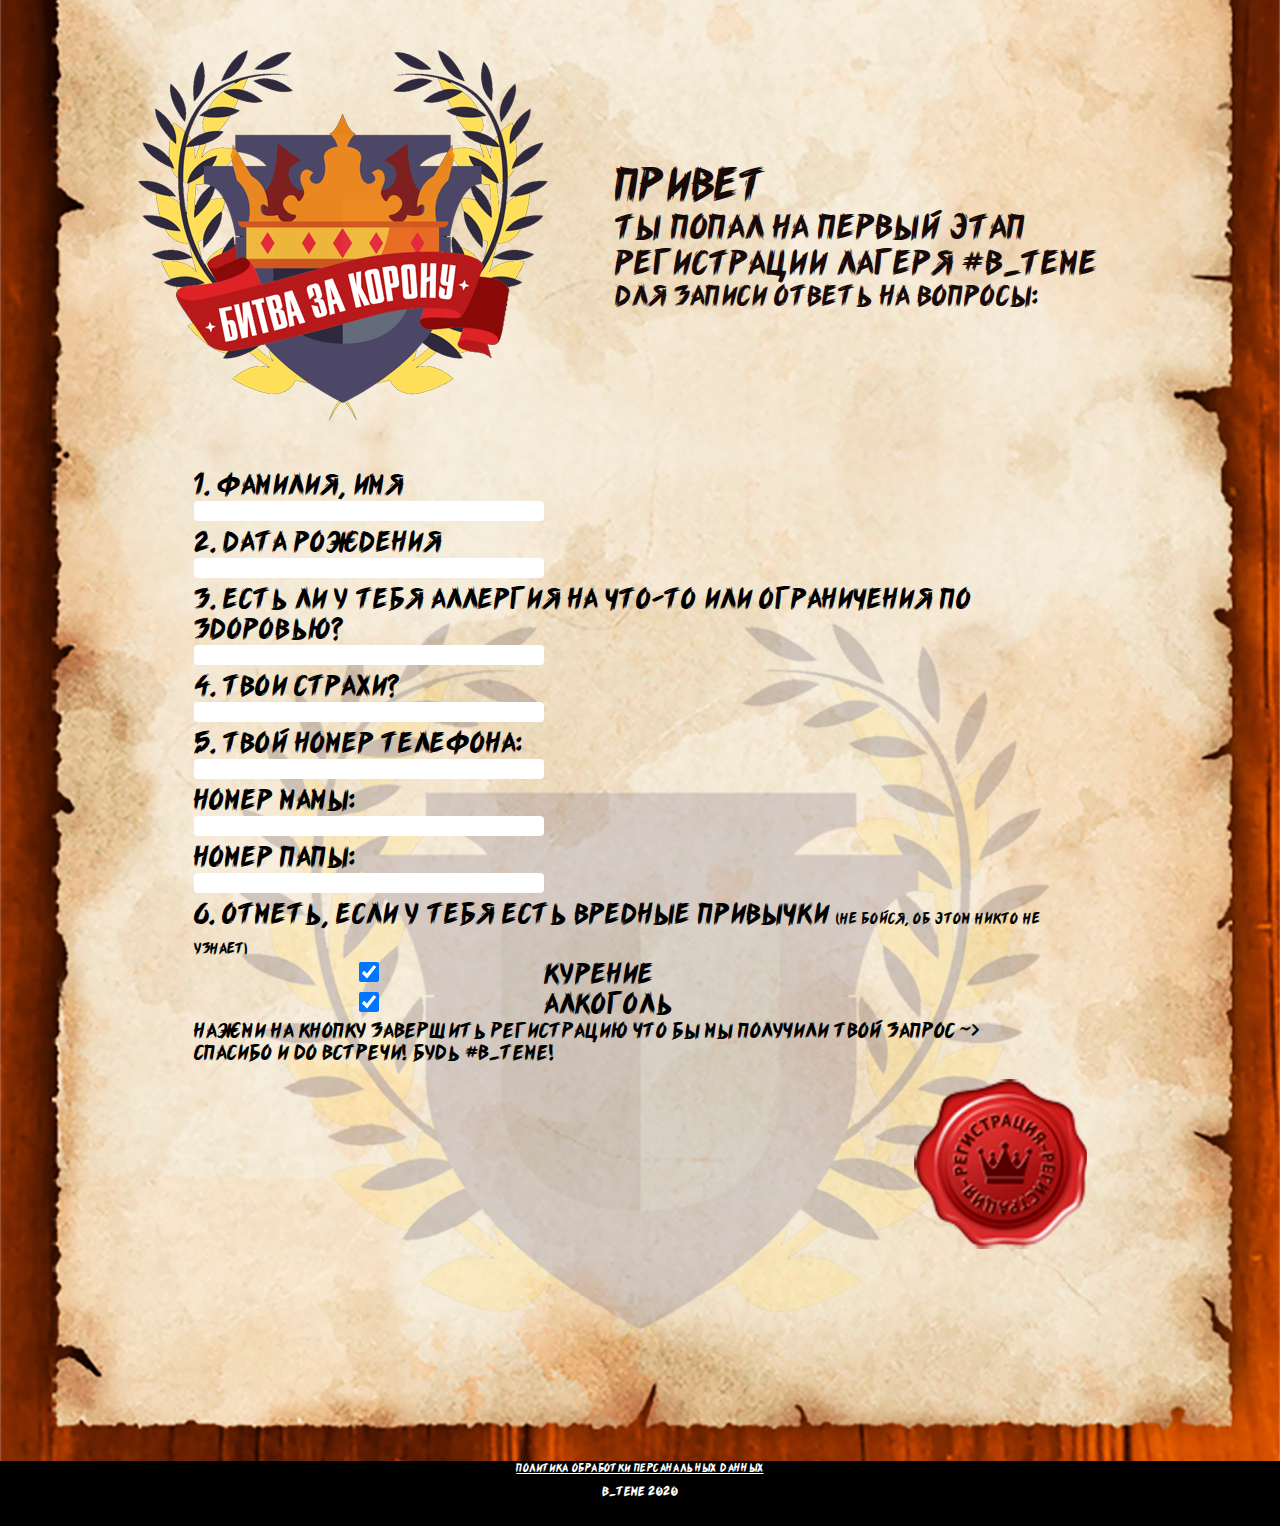
<file: index.html>
<!DOCTYPE html>
<html lang="en">

<head>
   <meta charset="UTF-8">
   <!--настроили адаптивное отображение в мета-->
   <meta name="viewport" content="width=1005px">
   <link rel="stylesheet" href="css/style.css">
   <title>Регистрация на летний выезд</title>
</head>

<body>
   <div class="wrapper">
      <section class="fullscreen">
         <div class="fullscreen__body">
            <div class="content">
               <div class="hi">
                  <div class="container">
                     <div class="hi__row">
                        <div class="hi__body">
                           <div class="hi__image">
                              <img src="/img/ЛОГО.png" alt="logo">
                           </div>
                           <div class="hi__text">
                              <p>Привет</p>
                              <p>Ты попал на первый этап</p>
                              <p>регистрации лагеря #в_теме</p>
                              <p>Для записи ответь на вопросы:</p>
                           </div>
                        </div>
                     </div>
                  </div>
               </div>
               <div class="form-wrap">
                  <div class="container">
                     <div class="form-wrap__row">
                        <div class="form-wrap__body">
                           <form method="post" action="telegram.php">
                              <div class="form-wrap__ask">
                                 <label for="name">1. Фамилия, Имя </label>
                                 <input type="text" name="name" required />
                                 <label for="birthday">2. Дата рождения</label>
                                 <input type="text" name="birthday" required />
                                 <label for="helth">3. Есть ли у тебя аллергия на что-то или
                                    ограничения по здоровью? </label>
                                 <input type="text" name="helth" required />
                                 <label for="fear">4. Твои страхи? </label>
                                 <input type="text" name="fear" required />
                                 <label for="phone">5. Твой номер телефона:</label>
                                 <input type="text" name="your-phone" required />
                                 <label for="mother-phone">Номер мамы:</label>
                                 <input type="text" name="mother-phone" required />
                                 <label for="father-phone">Номер папы:</label>
                                 <input type="text" name="father-phone" required />
                                 <span class="foo">6. Отметь, если у тебя есть
                                    вредные привычки <span class="none">(не бойся, об этом никто не узнает)</span>
                                 </span>
                                 <span class="check1"><input type="checkbox" name="smock" value="smock"
                                       checked>курение</span>
                                 <span class="check1"><input type="checkbox" name="alcohol" value="alcohol"
                                       checked>алкоголь</span>
                                 <div class="end-reg">
                                    <p>Нажми на кнопку Завершить регистрацию
                                       что бы мы получили твой запрос ~> </p>
                                    <p>Спасибо и до встречи! Будь #в_теме!</p>
                                 </div>
                              </div>
                              <div class="form-wrap__button">
                                 <button type="submit" class="form-wrap__button__send"></button>
                              </div>
                           </form>
                        </div>
                     </div>
                  </div>
               </div>
            </div>
         </div>

      </section>
      <footer class="footer">
         <div class="container">
            <div class="footer__row">
               <div class="footer__link">
                  <p><a target="_blank" href="https://camp.life-code144.site/policy.html"
                        class="private-policy">политика
                        обработки персанальных данных</a></p>
               </div>
               <div class="footer__text">в_теме 2020</div>
            </div>
         </div>
      </footer>
   </div>
</body>

</html>
</file>
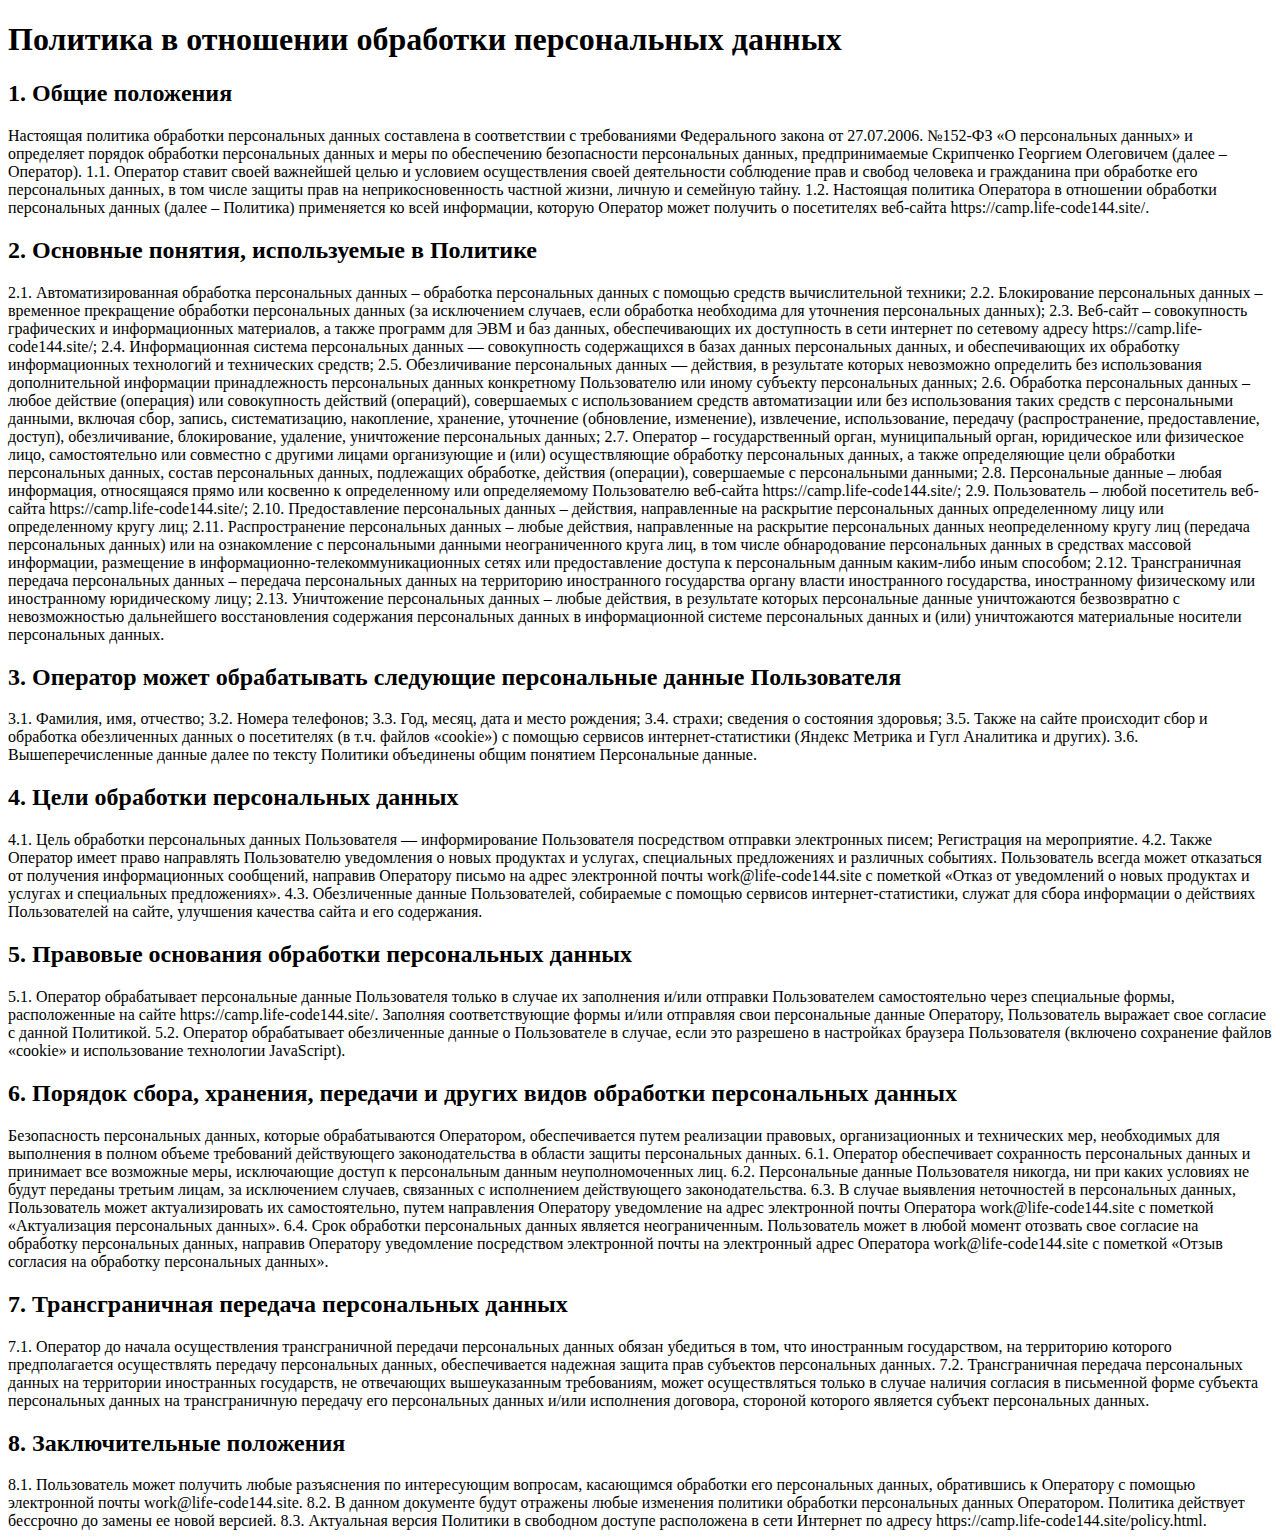
<file: policy.html>
<!DOCTYPE html>
<html lang="en">
<head>
   <meta charset="UTF-8">
   <meta name="viewport" content="width=device-width, initial-scale=1.0">
   <title>Политика обработки персональных данных</title>
</head>
<body>
   
<h1>Политика в отношении обработки персональных данных</h1>
<h2>1. Общие положения</h2>
Настоящая политика обработки персональных данных составлена в соответствии с требованиями Федерального закона от 27.07.2006. №152-ФЗ «О персональных данных» и определяет порядок обработки персональных данных и меры по обеспечению безопасности персональных данных, предпринимаемые Скрипченко Георгием Олеговичем (далее – Оператор).
1.1. Оператор ставит своей важнейшей целью и условием осуществления своей деятельности соблюдение прав и свобод человека и гражданина при обработке его персональных данных, в том числе защиты прав на неприкосновенность частной жизни, личную и семейную тайну.
1.2. Настоящая политика Оператора в отношении обработки персональных данных (далее – Политика) применяется ко всей информации, которую Оператор может получить о посетителях веб-сайта https://camp.life-code144.site/.
 
<h2>2. Основные понятия, используемые в Политике</h2>
2.1. Автоматизированная обработка персональных данных – обработка персональных данных с помощью средств вычислительной техники;
2.2. Блокирование персональных данных – временное прекращение обработки персональных данных (за исключением случаев, если обработка необходима для уточнения персональных данных);
2.3. Веб-сайт – совокупность графических и информационных материалов, а также программ для ЭВМ и баз данных, обеспечивающих их доступность в сети интернет по сетевому адресу https://camp.life-code144.site/;
2.4. Информационная система персональных данных — совокупность содержащихся в базах данных персональных данных, и обеспечивающих их обработку информационных технологий и технических средств;
2.5. Обезличивание персональных данных — действия, в результате которых невозможно определить без использования дополнительной информации принадлежность персональных данных конкретному Пользователю или иному субъекту персональных данных;
2.6. Обработка персональных данных – любое действие (операция) или совокупность действий (операций), совершаемых с использованием средств автоматизации или без использования таких средств с персональными данными, включая сбор, запись, систематизацию, накопление, хранение, уточнение (обновление, изменение), извлечение, использование, передачу (распространение, предоставление, доступ), обезличивание, блокирование, удаление, уничтожение персональных данных;
2.7. Оператор – государственный орган, муниципальный орган, юридическое или физическое лицо, самостоятельно или совместно с другими лицами организующие и (или) осуществляющие обработку персональных данных, а также определяющие цели обработки персональных данных, состав персональных данных, подлежащих обработке, действия (операции), совершаемые с персональными данными;
2.8. Персональные данные – любая информация, относящаяся прямо или косвенно к определенному или определяемому Пользователю веб-сайта https://camp.life-code144.site/;
2.9. Пользователь – любой посетитель веб-сайта https://camp.life-code144.site/;
2.10. Предоставление персональных данных – действия, направленные на раскрытие персональных данных определенному лицу или определенному кругу лиц;
2.11. Распространение персональных данных – любые действия, направленные на раскрытие персональных данных неопределенному кругу лиц (передача персональных данных) или на ознакомление с персональными данными неограниченного круга лиц, в том числе обнародование персональных данных в средствах массовой информации, размещение в информационно-телекоммуникационных сетях или предоставление доступа к персональным данным каким-либо иным способом;
2.12. Трансграничная передача персональных данных – передача персональных данных на территорию иностранного государства органу власти иностранного государства, иностранному физическому или иностранному юридическому лицу;
2.13. Уничтожение персональных данных – любые действия, в результате которых персональные данные уничтожаются безвозвратно с невозможностью дальнейшего восстановления содержания персональных данных в информационной системе персональных данных и (или) уничтожаются материальные носители персональных данных.
 
<h2>3. Оператор может обрабатывать следующие персональные данные Пользователя</h2>
3.1. Фамилия, имя, отчество;
3.2. Номера телефонов;
3.3. Год, месяц, дата и место рождения;
3.4. страхи; сведения о состояния здоровья;
3.5. Также на сайте происходит сбор и обработка обезличенных данных о посетителях (в т.ч. файлов «cookie») с помощью сервисов интернет-статистики (Яндекс Метрика и Гугл Аналитика и других).
3.6. Вышеперечисленные данные далее по тексту Политики объединены общим понятием Персональные данные.
 
<h2>4. Цели обработки персональных данных</h2>
4.1. Цель обработки персональных данных Пользователя — информирование Пользователя посредством отправки электронных писем; Регистрация на мероприятие.
4.2. Также Оператор имеет право направлять Пользователю уведомления о новых продуктах и услугах, специальных предложениях и различных событиях. Пользователь всегда может отказаться от получения информационных сообщений, направив Оператору письмо на адрес электронной почты work@life-code144.site с пометкой «Отказ от уведомлений о новых продуктах и услугах и специальных предложениях».
4.3. Обезличенные данные Пользователей, собираемые с помощью сервисов интернет-статистики, служат для сбора информации о действиях Пользователей на сайте, улучшения качества сайта и его содержания.
 
<h2>5. Правовые основания обработки персональных данных</h2>
5.1. Оператор обрабатывает персональные данные Пользователя только в случае их заполнения и/или отправки Пользователем самостоятельно через специальные формы, расположенные на сайте https://camp.life-code144.site/. Заполняя соответствующие формы и/или отправляя свои персональные данные Оператору, Пользователь выражает свое согласие с данной Политикой.
5.2. Оператор обрабатывает обезличенные данные о Пользователе в случае, если это разрешено в настройках браузера Пользователя (включено сохранение файлов «cookie» и использование технологии JavaScript).
 
<h2>6. Порядок сбора, хранения, передачи и других видов обработки персональных данных</h2>
Безопасность персональных данных, которые обрабатываются Оператором, обеспечивается путем реализации правовых, организационных и технических мер, необходимых для выполнения в полном объеме требований действующего законодательства в области защиты персональных данных.
6.1. Оператор обеспечивает сохранность персональных данных и принимает все возможные меры, исключающие доступ к персональным данным неуполномоченных лиц.
6.2. Персональные данные Пользователя никогда, ни при каких условиях не будут переданы третьим лицам, за исключением случаев, связанных с исполнением действующего законодательства.
6.3. В случае выявления неточностей в персональных данных, Пользователь может актуализировать их самостоятельно, путем направления Оператору уведомление на адрес электронной почты Оператора work@life-code144.site с пометкой «Актуализация персональных данных».
6.4. Срок обработки персональных данных является неограниченным. Пользователь может в любой момент отозвать свое согласие на обработку персональных данных, направив Оператору уведомление посредством электронной почты на электронный адрес Оператора work@life-code144.site с пометкой «Отзыв согласия на обработку персональных данных».
 
<h2>7. Трансграничная передача персональных данных</h2>
7.1. Оператор до начала осуществления трансграничной передачи персональных данных обязан убедиться в том, что иностранным государством, на территорию которого предполагается осуществлять передачу персональных данных, обеспечивается надежная защита прав субъектов персональных данных.
7.2. Трансграничная передача персональных данных на территории иностранных государств, не отвечающих вышеуказанным требованиям, может осуществляться только в случае наличия согласия в письменной форме субъекта персональных данных на трансграничную передачу его персональных данных и/или исполнения договора, стороной которого является субъект персональных данных.
 
<h2>8. Заключительные положения</h2>
8.1. Пользователь может получить любые разъяснения по интересующим вопросам, касающимся обработки его персональных данных, обратившись к Оператору с помощью электронной почты work@life-code144.site.
8.2. В данном документе будут отражены любые изменения политики обработки персональных данных Оператором. Политика действует бессрочно до замены ее новой версией.
8.3. Актуальная версия Политики в свободном доступе расположена в сети Интернет по адресу https://camp.life-code144.site/policy.html.

</body>
</html>
</file>
<file: css/style.css>
@charset "UTF-8";
/* CSS Document */
* {
  padding: 0;
  margin: 0;
  border: 0;
}

*,
*:before,
*:after {
  -webkit-box-sizing: border-box;
  box-sizing: border-box;
}

:focus,
:active {
  outline: none;
}

a:focus,
a:active {
  outline: none;
}

nav,
footer,
header,
aside {
  display: block;
}

html,
body {
  height: 100%;
  width: 100%;
  font-size: 100%;
  line-height: 1;
  font-size: 14px;
  -ms-text-size-adjust: 100%;
  -moz-text-size-adjust: 100%;
  -webkit-text-size-adjust: 100%;
}

input,
button,
textarea {
  font-family: inherit;
}

input::-ms-clear {
  display: none;
}

button {
  cursor: pointer;
}

button::-moz-focus-inner {
  padding: 0;
  border: 0;
}

a,
a:visited {
  text-decoration: none;
}

a:hover {
  text-decoration: none;
}

ul li {
  list-style: none;
}

img {
  vertical-align: top;
}

h1,
h2,
h3,
h4,
h5,
h6 {
  font-size: inherit;
  font-weight: 400;
}

/*------------------------------------------------------------------------*/
@font-face {
  font-family: "EE-Bellflower";
  src: url("../fonts/12190.eot");
  src: local("☺"), url("../fonts/12190.woff") format("woff"), url("../fonts/12190.ttf") format("truetype"), url("../fonts/12190.svg") format("svg");
  font-weight: normal;
  font-style: normal;
}

body {
  background: url("/img/ФОН2.jpg") center/cover no-repeat #F3E2C7;
  font-family: "EE-Bellflower";
  margin: 0 auto;
}

.wrapper {
  overflow: hidden;
  display: -webkit-box;
  display: -ms-flexbox;
  display: flex;
  -webkit-box-orient: vertical;
  -webkit-box-direction: normal;
      -ms-flex-direction: column;
          flex-direction: column;
}

@media (max-width: 1200px) {
  .container {
    max-width: 970px;
  }
}

@media (max-width: 992px) {
  .container {
    max-width: 750px;
  }
}

@media (max-width: 767px) {
  .container {
    font-size: 14px;
    max-width: 100%;
  }
  .content {
    font-size: 14px;
  }
}

.fullscreen {
  display: -webkit-box;
  display: -ms-flexbox;
  display: flex;
  min-height: 100vh;
}

.fullscreen__body {
  width: 100%;
  -webkit-box-flex: 1;
      -ms-flex: 1 1 auto;
          flex: 1 1 auto;
  max-width: 1005px;
  margin: 0 auto;
  display: -webkit-box;
  display: -ms-flexbox;
  display: flex;
  -webkit-box-orient: vertical;
  -webkit-box-direction: normal;
      -ms-flex-direction: column;
          flex-direction: column;
}

.content {
  min-width: 1005px;
}

.container {
  height: 100%;
  min-width: 1005px;
  margin: 0 auto;
}

.hi__body {
  display: -webkit-box;
  display: -ms-flexbox;
  display: flex;
  -webkit-box-flex: 0;
      -ms-flex: 0 1 50%;
          flex: 0 1 50%;
  padding: 50px 0;
  -webkit-box-pack: justify;
      -ms-flex-pack: justify;
          justify-content: space-between;
}

.hi__text {
  text-align: left;
  margin: 112px 45px 0 46px;
}

.hi__image {
  -webkit-box-align: center;
      -ms-flex-align: center;
          align-items: center;
}

.hi__text p:first-child {
  font-size: 48px;
  color: #190a0a;
}

.hi__text p:nth-child(2) {
  color: #190a0a;
  font-size: 36px;
}

.hi__text p:nth-child(3) {
  color: #190a0a;
  font-size: 36px;
}

.hi__text p:last-child {
  color: #190a0a;
  font-size: 30px;
}

.form-wrap {
  min-height: 100vh;
}

.container {
  min-width: 893px;
}

.form-wrap__row {
  display: -webkit-box;
  display: -ms-flexbox;
  display: flex;
  -webkit-box-flex: 1;
      -ms-flex: 1 1 auto;
          flex: 1 1 auto;
  min-height: 110vh;
}

.form-wrap__body {
  display: -webkit-box;
  display: -ms-flexbox;
  display: flex;
  -webkit-box-flex: 1;
      -ms-flex: 1 1 auto;
          flex: 1 1 auto;
  min-height: 110vh;
  max-width: 893px;
  margin: 0 auto;
  font-size: 30px;
}

input {
  margin: 0 0 7px 0;
  border-radius: 4px;
  height: 20px;
  width: 350px;
}

input:hover {
  -webkit-box-shadow: 0 6px 40px rgba(9, 31, 231, 0.54);
          box-shadow: 0 6px 40px rgba(9, 31, 231, 0.54);
}

input:active {
  -webkit-box-shadow: 0 6px 40px rgba(9, 224, 231, 0.54);
          box-shadow: 0 6px 40px rgba(9, 224, 231, 0.54);
}

input:focus {
  -webkit-box-shadow: 0 6px 40px rgba(216, 8, 8, 0.54);
          box-shadow: 0 6px 40px rgba(216, 8, 8, 0.54);
}

p {
  text-align: left;
}

.check1 {
  display: -webkit-box;
  display: -ms-flexbox;
  display: flex;
  -webkit-box-align: center;
      -ms-flex-align: center;
          align-items: center;
}

.none {
  font-size: 16px;
}

.form-wrap__ask {
  display: -webkit-box;
  display: -ms-flexbox;
  display: flex;
  -webkit-box-orient: vertical;
  -webkit-box-direction: normal;
      -ms-flex-direction: column;
          flex-direction: column;
  -webkit-box-flex: 1;
      -ms-flex: 1 1 auto;
          flex: 1 1 auto;
}

.form-wrap__button {
  display: -webkit-box;
  display: -ms-flexbox;
  display: flex;
  -webkit-box-pack: end;
      -ms-flex-pack: end;
          justify-content: flex-end;
}

.form-wrap__button__send {
  height: 210px;
  width: 210px;
  cursor: pointer;
}

button {
  background: url("/img/button-original.png") no-repeat;
}

button:hover {
  background: url("/img/button1.png") no-repeat;
}

button:active {
  background: url("/img/button3.png") no-repeat;
}

.end-reg p {
  font-size: 22px;
}

.footer {
  display: -webkit-box;
  display: -ms-flexbox;
  display: flex;
  height: 65px;
  -webkit-box-pack: center;
      -ms-flex-pack: center;
          justify-content: center;
  -webkit-box-align: center;
      -ms-flex-align: center;
          align-items: center;
  background-color: black;
}

.footer__link a {
  color: white;
  font-size: 12px;
  text-decoration: underline;
  letter-spacing: 0.4px;
}

.footer__link p {
  text-align: center;
}

.footer__text {
  font-size: 14px;
  color: white;
  text-align: center;
  margin: 10px;
}

@media (max-width: 767px) {
  .body {
    font-size: 14px;
  }
}
</file>
